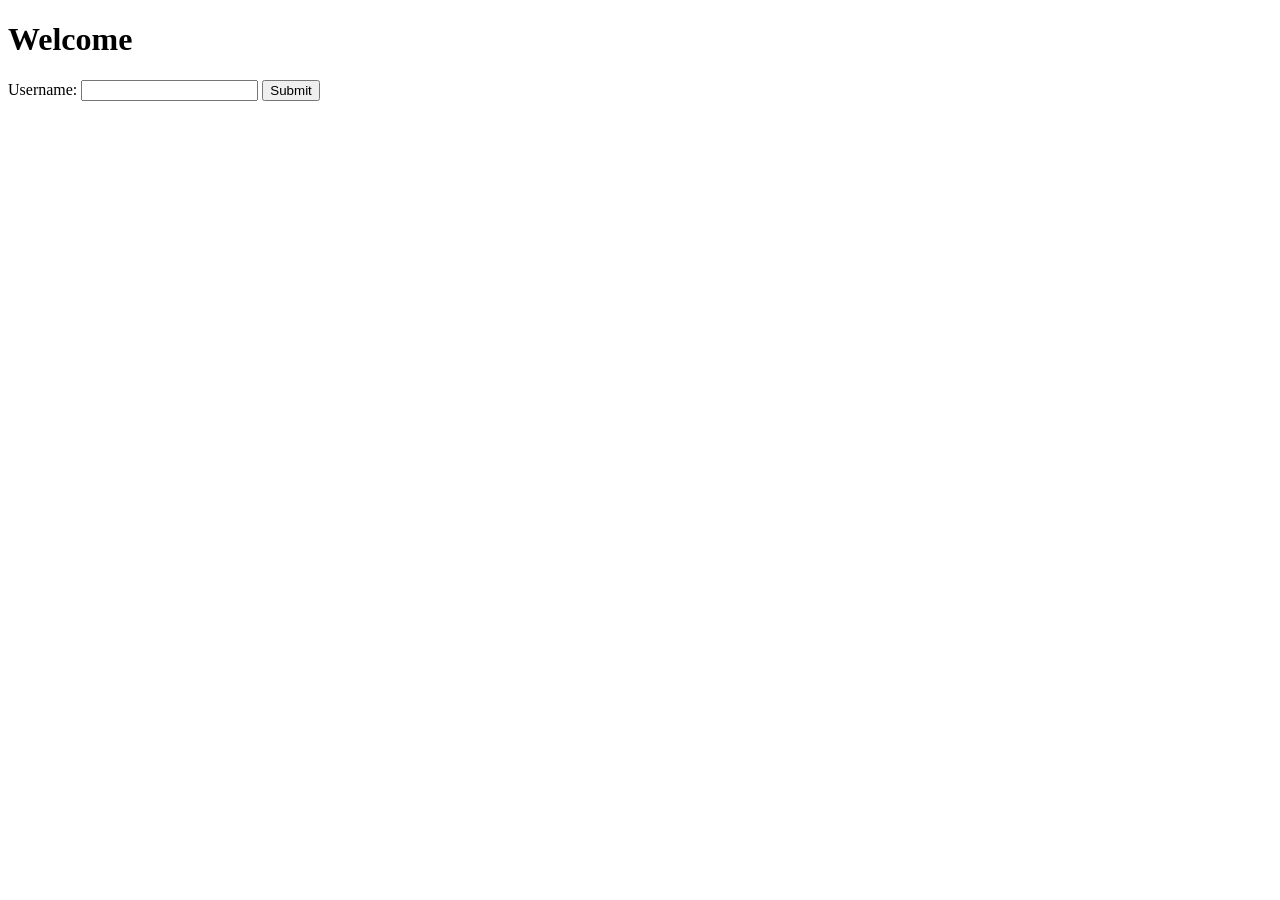
<file: accept user/index.html>
<!DOCTYPE html>
<html lang="en">
  <head>
    <title>Document</title>
  </head>
  <body>
    <h1 id="myH1">Welcome</h1>

    <label>Username:</label>
    <input id="myetxt" />

    <button id="mysubmit">Submit</button>

    <script src="index.js"></script>
  </body>
</html>
</file>
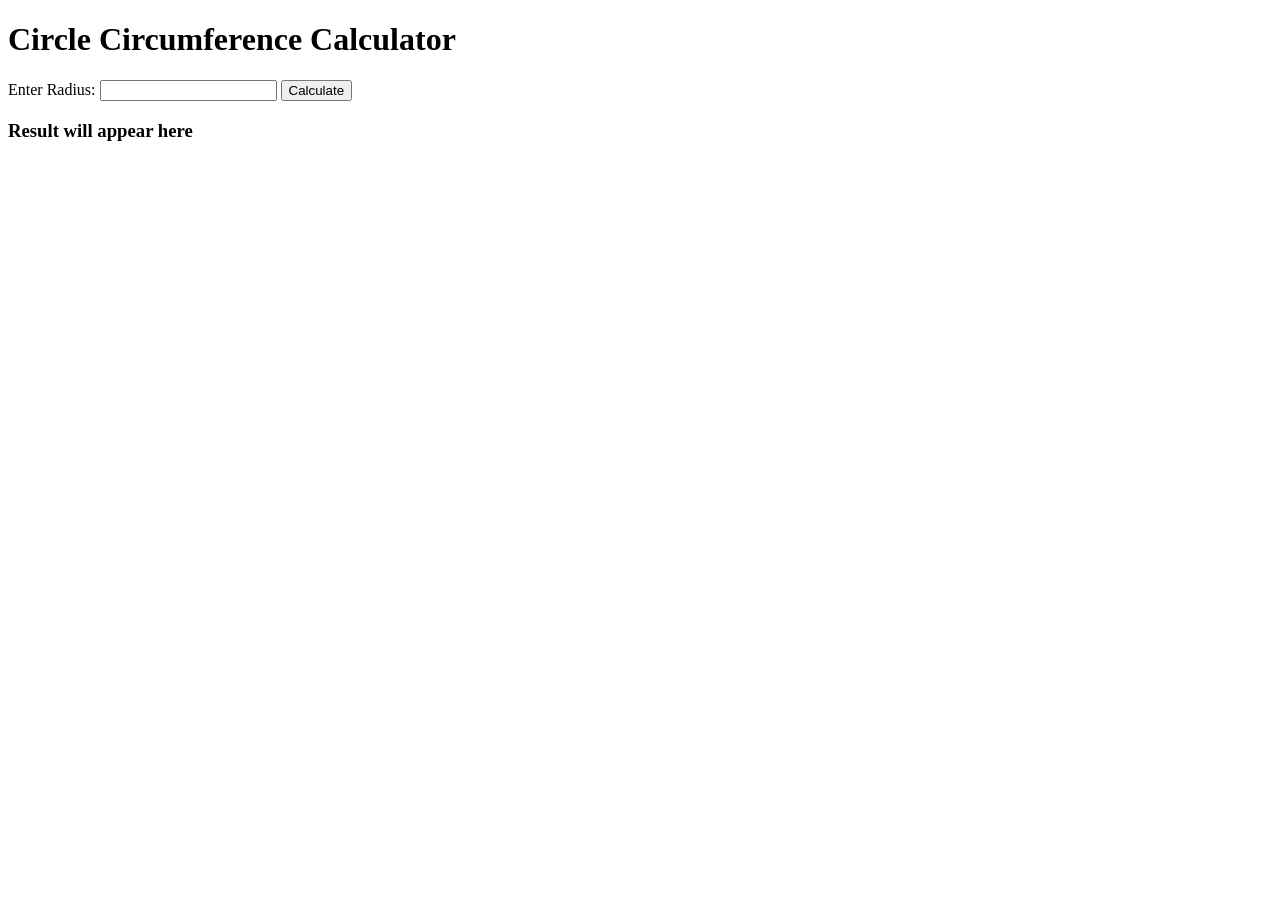
<file: constants/index.html>
<!doctype html>
<html lang="en">
  <head>
    <meta charset="UTF-8" />
    <meta name="viewport" content="width=device-width, initial-scale=1.0" />
    <title>Circle Circumference Calculator</title>
  </head>
  <body>
    <h1>Circle Circumference Calculator</h1>

    <label>Enter Radius:</label>
    <input type="number" id="myText" />

    <button id="mysubmit">Calculate</button>

    <h3 id="myH3">Result will appear here</h3>

    <script src="index.js"></script>
  </body>
</html>
</file>
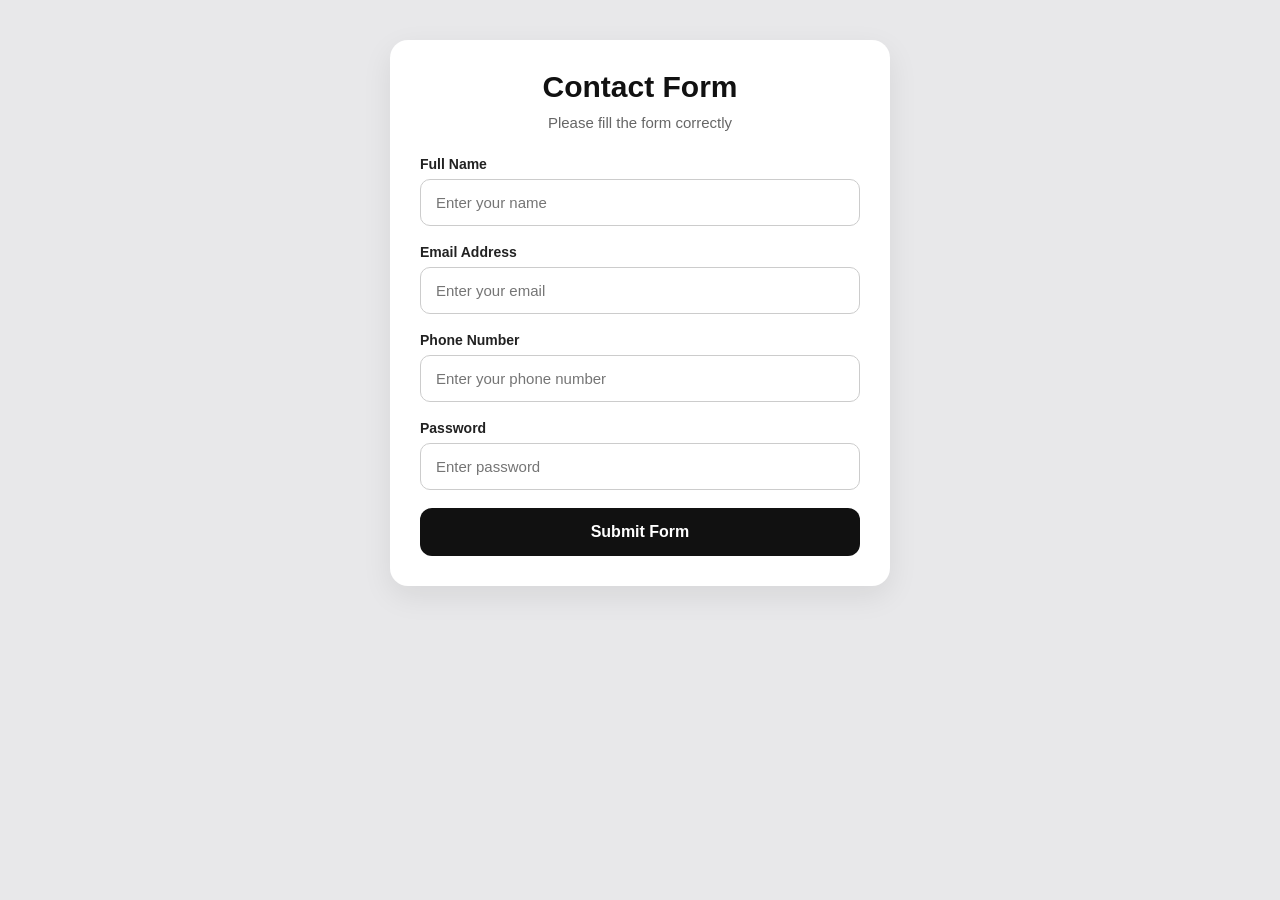
<file: form validation/index.html>
<!doctype html>
<html lang="en">
  <head>
    <meta charset="UTF-8" />
    <meta name="viewport" content="width=device-width, initial-scale=1.0" />
    <title>Form Validation</title>
    <link rel="stylesheet" href="style.css" />
  </head>
  <body>
    <section class="form-section">
      <div class="form-box">
        <h2>Contact Form</h2>
        <p>Please fill the form correctly</p>

        <form id="myForm">
          <div class="form-group">
            <label for="name">Full Name</label>
            <input type="text" id="name" placeholder="Enter your name" />
            <small id="nameError">Name is required</small>
          </div>

          <div class="form-group">
            <label for="email">Email Address</label>
            <input type="text" id="email" placeholder="Enter your email" />
            <small id="emailError">Enter a valid email address</small>
          </div>

          <div class="form-group">
            <label for="phone">Phone Number</label>
            <input
              type="text"
              id="phone"
              placeholder="Enter your phone number"
            />
            <small id="phoneError"
              >Phone number must be at least 10 digits</small
            >
          </div>

          <div class="form-group">
            <label for="password">Password</label>
            <input type="password" id="password" placeholder="Enter password" />
            <small id="passwordError"
              >Password must be at least 6 characters</small
            >
          </div>

          <button type="submit" class="submit-btn">Submit Form</button>
        </form>
      </div>
    </section>

    <section class="success-section" id="successSection">
      <h2>Form Submitted Successfully!</h2>
      <p>Your form validation is complete.</p>
    </section>

    <script src="script.js"></script>
  </body>
</html>
</file>
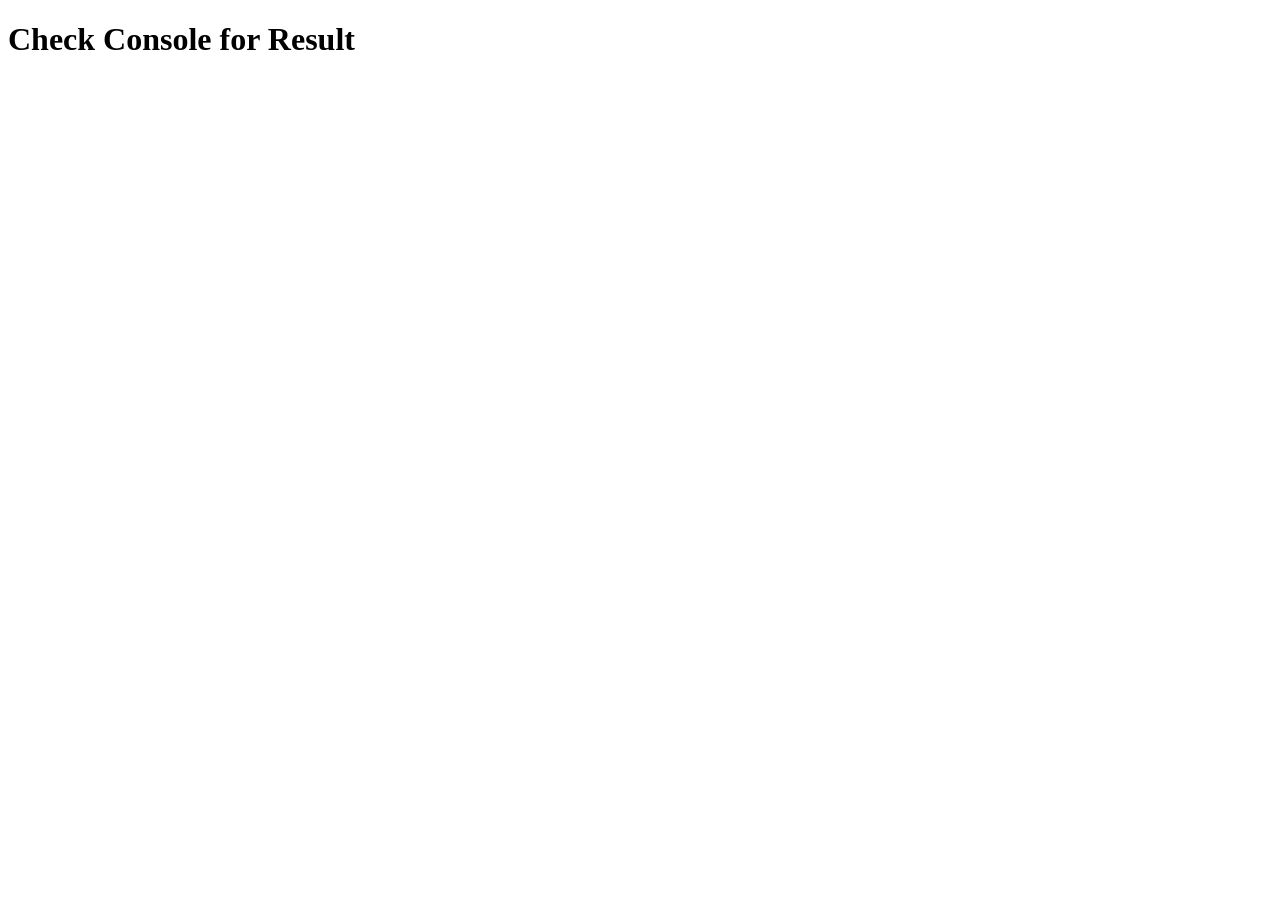
<file: type conversion/index.html>
<!doctype html>
<html lang="en">
  <head>
    <meta charset="UTF-8" />
    <meta name="viewport" content="width=device-width, initial-scale=1.0" />
    <title>Age Checker</title>
  </head>
  <body>
    <h1>Check Console for Result</h1>

    <script src="index.js"></script>
  </body>
</html>
</file>
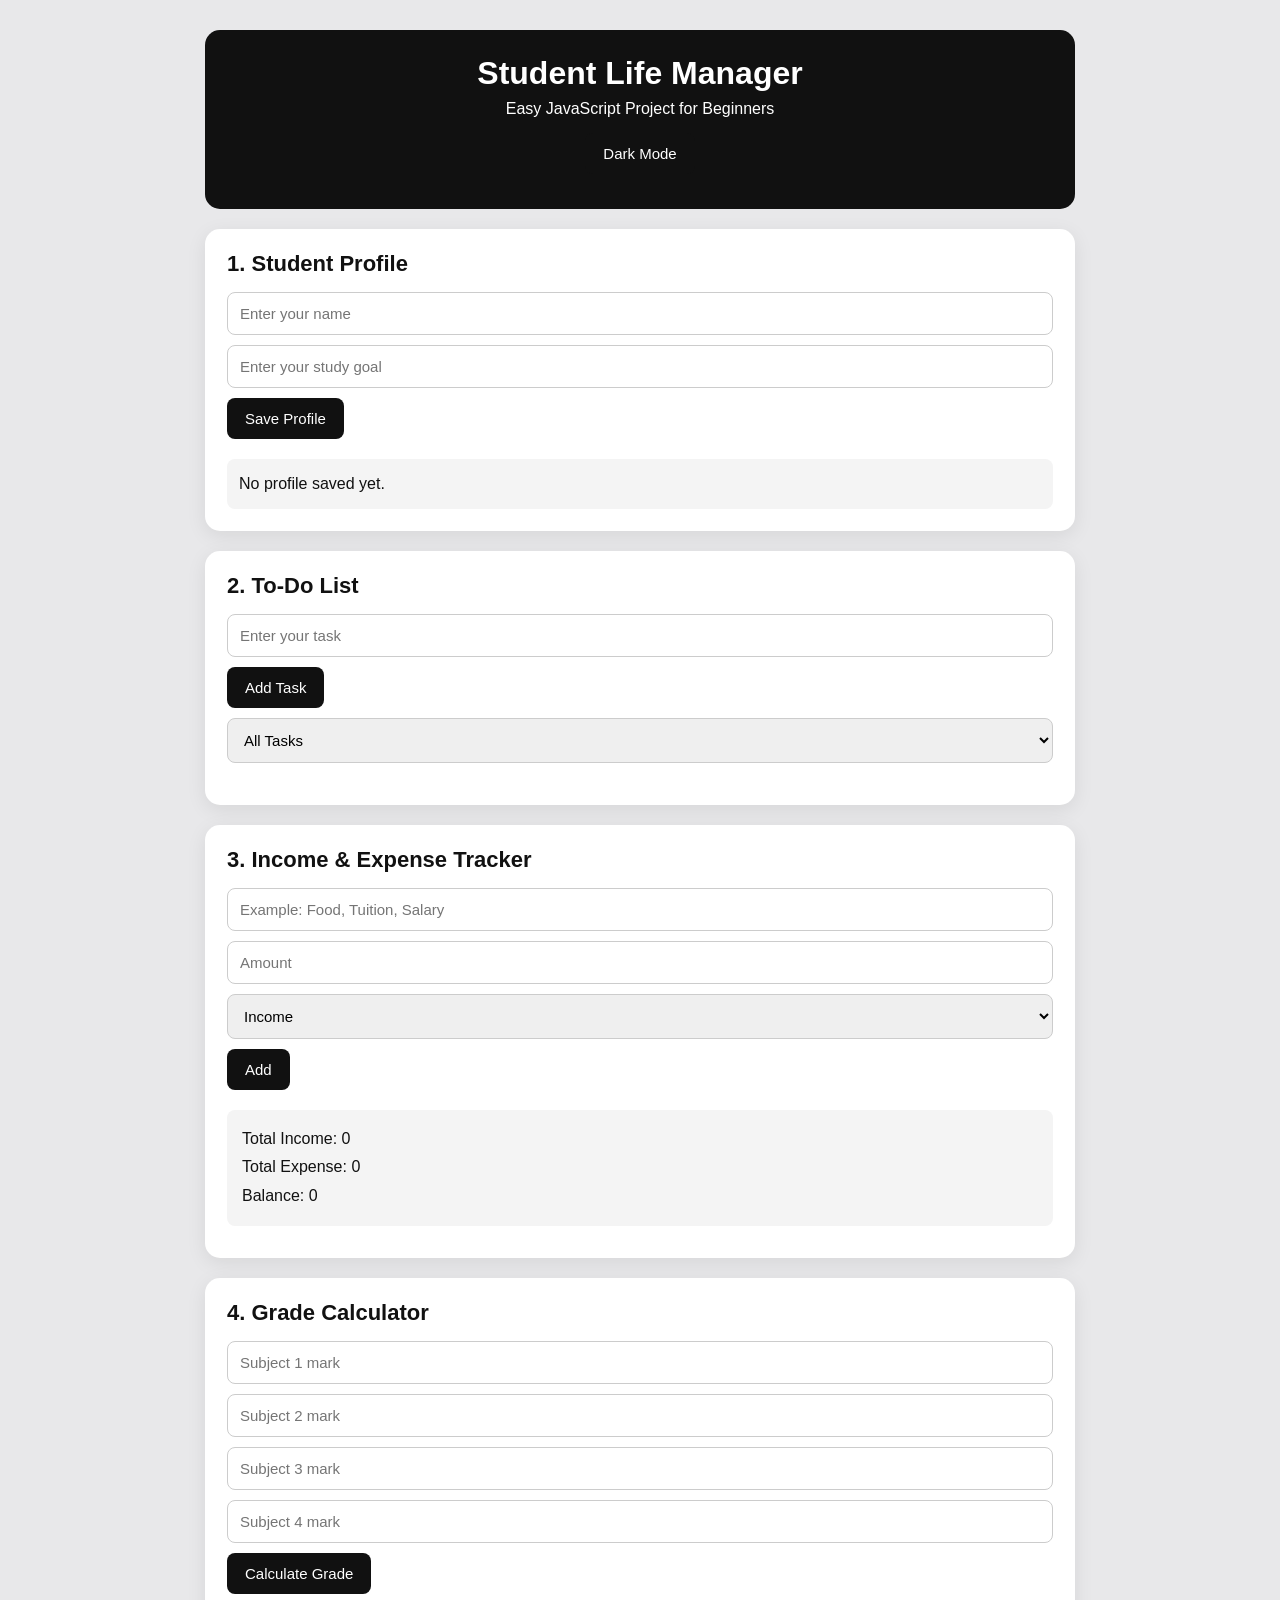
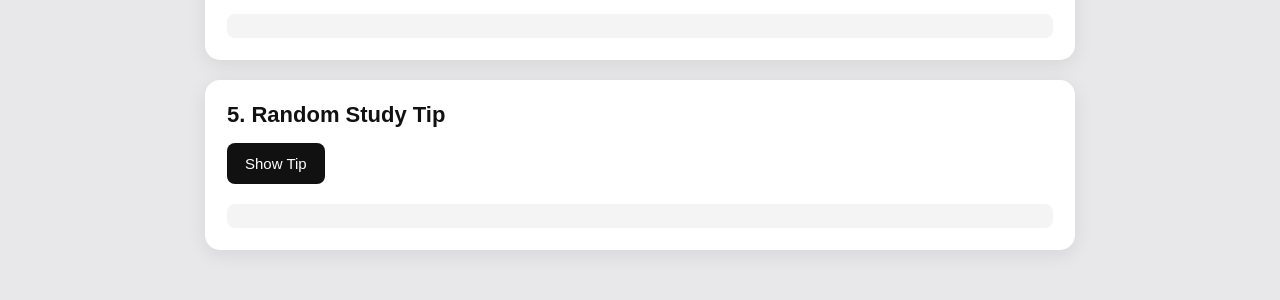
<file: student-life-manager/student-life-manager/index.html>
<!DOCTYPE html>
<html lang="en">
<head>
  <meta charset="UTF-8">
  <meta name="viewport" content="width=device-width, initial-scale=1.0">
  <title>Student Life Manager</title>
  <link rel="stylesheet" href="style.css">
</head>
<body>

  <div class="app">

    <header>
      <h1>Student Life Manager</h1>
      <p>Easy JavaScript Project for Beginners</p>
      <button id="darkModeBtn">Dark Mode</button>
    </header>

    <section class="card">
      <h2>1. Student Profile</h2>

      <input type="text" id="studentName" placeholder="Enter your name">
      <input type="text" id="studentGoal" placeholder="Enter your study goal">

      <button id="saveProfileBtn">Save Profile</button>

      <div class="result" id="profileResult"></div>
    </section>

    <section class="card">
      <h2>2. To-Do List</h2>

      <input type="text" id="taskInput" placeholder="Enter your task">

      <button id="addTaskBtn">Add Task</button>

      <select id="taskFilter">
        <option value="all">All Tasks</option>
        <option value="pending">Pending Tasks</option>
        <option value="completed">Completed Tasks</option>
      </select>

      <ul id="taskList"></ul>
    </section>

    <section class="card">
      <h2>3. Income & Expense Tracker</h2>

      <input type="text" id="moneyTitle" placeholder="Example: Food, Tuition, Salary">
      <input type="number" id="moneyAmount" placeholder="Amount">

      <select id="moneyType">
        <option value="income">Income</option>
        <option value="expense">Expense</option>
      </select>

      <button id="addMoneyBtn">Add</button>

      <div class="money-box">
        <p>Total Income: <span id="totalIncome">0</span></p>
        <p>Total Expense: <span id="totalExpense">0</span></p>
        <p>Balance: <span id="balance">0</span></p>
      </div>

      <ul id="moneyList"></ul>
    </section>

    <section class="card">
      <h2>4. Grade Calculator</h2>

      <input type="number" id="mark1" placeholder="Subject 1 mark">
      <input type="number" id="mark2" placeholder="Subject 2 mark">
      <input type="number" id="mark3" placeholder="Subject 3 mark">
      <input type="number" id="mark4" placeholder="Subject 4 mark">

      <button id="calculateGradeBtn">Calculate Grade</button>

      <div class="result" id="gradeResult"></div>
    </section>

    <section class="card">
      <h2>5. Random Study Tip</h2>

      <button id="tipBtn">Show Tip</button>

      <div class="result" id="tipResult"></div>
    </section>

  </div>

  <script src="script.js"></script>
</body>
</html>
</file>
<file: form validation/style.css>
* {
  box-sizing: border-box;
  margin: 0;
  padding: 0;
  font-family: Arial, sans-serif;
}

body {
  background: #e8e8ea;
  padding: 40px 20px;
}

.form-section {
  max-width: 500px;
  margin: 0 auto;
}

.form-box,
.success-section {
  background: #ffffff;
  padding: 30px;
  border-radius: 18px;
  box-shadow: 0 10px 30px rgba(0, 0, 0, 0.08);
}

.form-box h2 {
  font-size: 30px;
  text-align: center;
  margin-bottom: 10px;
  color: #111111;
}

.form-box p {
  text-align: center;
  color: #666666;
  margin-bottom: 25px;
  font-size: 15px;
}

.form-group {
  margin-bottom: 18px;
}

.form-group label {
  display: block;
  margin-bottom: 7px;
  font-size: 14px;
  font-weight: 600;
  color: #222222;
}

.form-group input {
  width: 100%;
  padding: 14px 15px;
  border: 1px solid #cccccc;
  border-radius: 10px;
  font-size: 15px;
  outline: none;
  transition: 0.3s ease;
}

.form-group input:focus {
  border-color: #111111;
}

.form-group input.input-error {
  border-color: red;
}

.form-group small {
  display: none;
  color: red;
  font-size: 13px;
  margin-top: 6px;
}

.submit-btn {
  width: 100%;
  padding: 15px;
  background: #111111;
  color: #ffffff;
  border: none;
  border-radius: 12px;
  font-size: 16px;
  font-weight: 700;
  cursor: pointer;
  transition: 0.3s ease;
}

.submit-btn:hover {
  background: #00a348;
}

.success-section {
  max-width: 500px;
  margin: 60px auto 0;
  text-align: center;
  display: none;
}

.success-section h2 {
  color: #00a348;
  font-size: 28px;
  margin-bottom: 10px;
}

.success-section p {
  color: #444444;
  font-size: 16px;
}

@media (max-width: 600px) {
  body {
    padding: 25px 15px;
  }

  .form-box,
  .success-section {
    padding: 24px;
  }

  .form-box h2 {
    font-size: 25px;
  }
}
</file>
<file: student-life-manager/student-life-manager/style.css>
* {
  box-sizing: border-box;
  margin: 0;
  padding: 0;
}

body {
  background: #E8E8EA;
  font-family: Arial, sans-serif;
  color: #111;
}

.app {
  max-width: 900px;
  margin: 0 auto;
  padding: 30px 15px;
}

header {
  background: #111;
  color: white;
  padding: 25px;
  border-radius: 15px;
  text-align: center;
  margin-bottom: 20px;
}

header h1 {
  font-size: 32px;
  margin-bottom: 8px;
}

header p {
  margin-bottom: 15px;
}

.card {
  background: white;
  padding: 22px;
  border-radius: 15px;
  margin-bottom: 20px;
  box-shadow: 0 5px 20px rgba(0,0,0,0.08);
}

.card h2 {
  font-size: 22px;
  margin-bottom: 15px;
}

input,
select {
  width: 100%;
  padding: 12px;
  margin-bottom: 10px;
  border: 1px solid #ccc;
  border-radius: 8px;
  font-size: 15px;
}

button {
  background: #111;
  color: white;
  border: none;
  padding: 12px 18px;
  border-radius: 8px;
  cursor: pointer;
  margin-bottom: 10px;
  font-size: 15px;
}

button:hover {
  background: #333;
}

.result {
  background: #f4f4f4;
  padding: 12px;
  border-radius: 8px;
  margin-top: 10px;
  line-height: 1.6;
}

ul {
  list-style: none;
  margin-top: 10px;
}

li {
  background: #f4f4f4;
  padding: 12px;
  border-radius: 8px;
  margin-bottom: 8px;
  display: flex;
  justify-content: space-between;
  align-items: center;
  gap: 10px;
}

li.completed {
  text-decoration: line-through;
  color: gray;
}

.small-btn {
  padding: 7px 10px;
  margin-left: 5px;
  font-size: 13px;
}

.delete-btn {
  background: #e53935;
}

.done-btn {
  background: #218838;
}

.money-box {
  background: #f4f4f4;
  padding: 15px;
  border-radius: 8px;
  margin: 10px 0;
  line-height: 1.8;
}

.income-text {
  color: green;
  font-weight: bold;
}

.expense-text {
  color: red;
  font-weight: bold;
}

.dark {
  background: #111;
  color: white;
}

.dark .card {
  background: #222;
}

.dark input,
.dark select {
  background: #333;
  color: white;
  border: 1px solid #555;
}

.dark .result,
.dark li,
.dark .money-box {
  background: #333;
}

.dark header {
  background: #000;
}

@media (max-width: 600px) {
  header h1 {
    font-size: 25px;
  }

  li {
    flex-direction: column;
    align-items: flex-start;
  }
}
</file>
